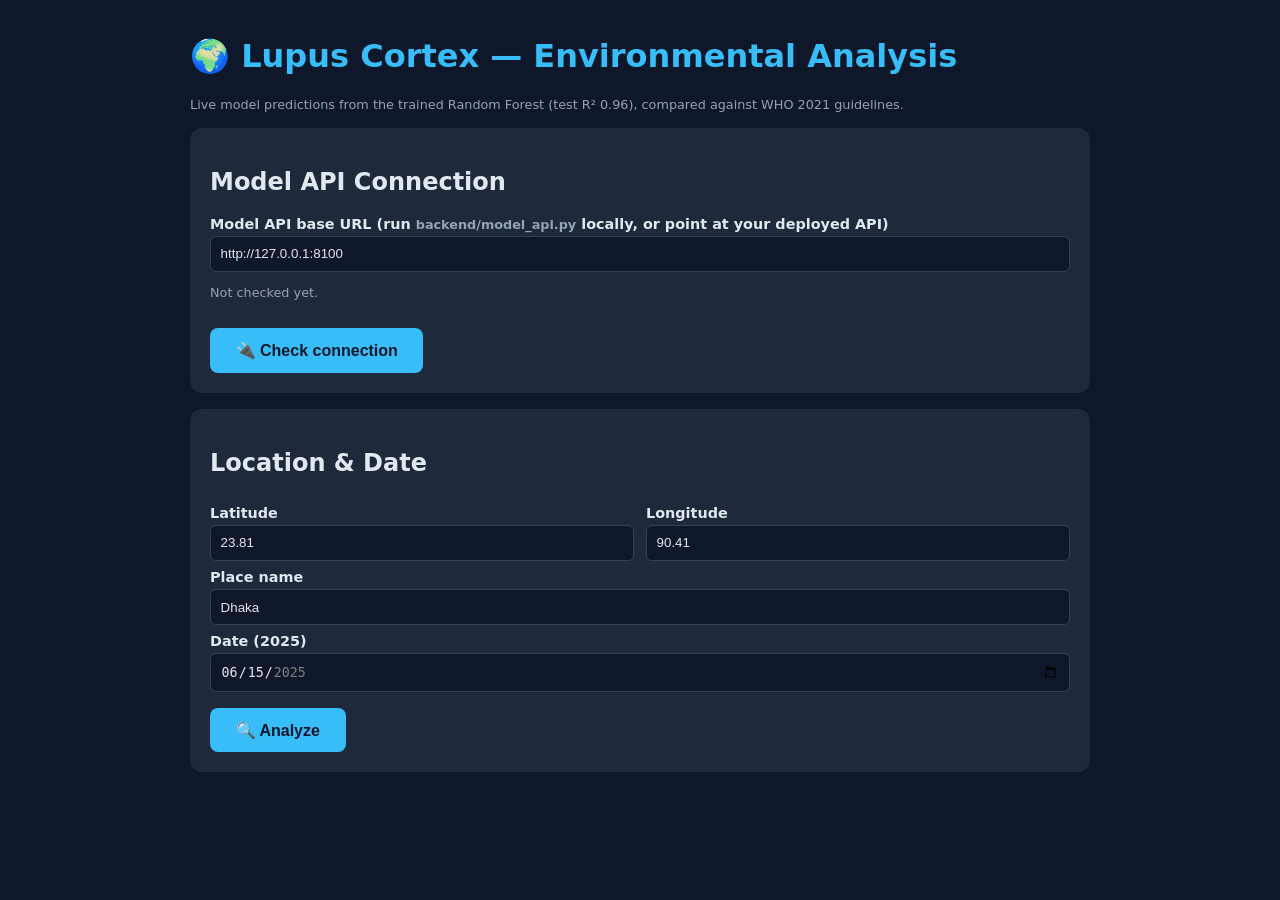
<file: lupus cortex/analysis.html>
<!DOCTYPE html>
<html lang="en">
<head>
<meta charset="UTF-8">
<meta name="viewport" content="width=device-width, initial-scale=1.0">
<title>Lupus Cortex — Environmental Analysis</title>
<style>
:root { --bg: #0f172a; --card: #1e293b; --text: #e2e8f0; --accent: #38bdf8; }
body { font-family: system-ui; background: var(--bg); color: var(--text); margin: 0; padding: 1rem; }
.wrap { max-width: 900px; margin: 0 auto; }
.card { background: var(--card); border-radius: 12px; padding: 1.25rem; margin: 1rem 0; }
h1 { color: var(--accent); }
label { display: block; margin: 0.5rem 0 0.25rem; font-weight: 600; font-size: 0.9rem; }
input { width: 100%; padding: 0.6rem; border-radius: 6px; border: 1px solid #334155; background: #0f172a; color: var(--text); box-sizing: border-box; }
.grid2 { display: grid; grid-template-columns: 1fr 1fr; gap: 0.75rem; }
button { background: var(--accent); color: #0f172a; font-weight: 700; padding: 0.8rem 1.6rem; border: none; border-radius: 8px; cursor: pointer; margin-top: 1rem; font-size: 1rem; }
button:disabled { opacity: 0.5; }
.hwi { font-size: 3rem; font-weight: 800; }
.badge { display: inline-block; padding: 0.25rem 0.75rem; border-radius: 999px; font-size: 0.8rem; font-weight: 700; }
.perfect { background: #166534; } .well { background: #365314; } .needs { background: #854d0e; }
.poor { background: #9a3412; } .harmful { background: #991b1b; } .unknown { background: #475569; }
table { width: 100%; border-collapse: collapse; margin-top: 0.5rem; }
th, td { text-align: left; padding: 0.5rem; border-bottom: 1px solid #334155; font-size: 0.9rem; }
.warn { background: #7c2d12; border-radius: 8px; padding: 0.75rem; margin: 0.5rem 0; }
.rec { background: #1e3a5f; border-radius: 8px; padding: 0.75rem; margin: 0.5rem 0; }
.note { font-size: 0.8rem; color: #94a3b8; }
#error { color: #fca5a5; }
</style>
</head>
<body>
<div class="wrap">
<h1>🌍 Lupus Cortex — Environmental Analysis</h1>
<p class="note">Live model predictions from the trained Random Forest (test R² 0.96), compared against WHO 2021 guidelines.</p>

<div class="card">
<h2>Model API Connection</h2>
<label>Model API base URL (run <span class="note">backend/model_api.py</span> locally, or point at your deployed API)</label>
<input id="api_url" type="text" value="http://127.0.0.1:8100">
<p class="note" id="api_status">Not checked yet.</p>
<button onclick="checkApi()">🔌 Check connection</button>
</div>

<div class="card">
<h2>Location & Date</h2>
<div class="grid2">
<div><label>Latitude</label><input id="lat" type="number" value="23.81" step="0.0001"></div>
<div><label>Longitude</label><input id="lon" type="number" value="90.41" step="0.0001"></div>
</div>
<label>Place name</label><input id="name" type="text" value="Dhaka">
<label>Date (2025)</label><input id="date" type="date" value="2025-06-15" min="2025-01-01" max="2025-12-31">
<button id="go" onclick="analyze()">🔍 Analyze</button>
<div id="error"></div>
</div>

<div class="card" id="result" style="display:none">
<h2>Healthy-City Index</h2>
<div class="hwi" id="hwi_score">–</div>
<span class="badge" id="hwi_badge">–</span>
<p class="note" id="analysis_id"></p>

<h2>Component Predictions</h2>
<table>
<thead><tr><th>Component</th><th>Predicted</th><th>WHO Guideline</th><th>Condition</th></tr></thead>
<tbody id="comp_rows"></tbody>
</table>

<h2>Warnings</h2>
<div id="warnings"></div>

<h2>Recommendations</h2>
<div id="recs"></div>

<p class="note" id="provenance"></p>
</div>
</div>

<script>
const BADGE = {"Perfect":"perfect","Well managed":"well","Needs improvement":"needs","Poor":"poor","Harmful":"harmful","Unknown":"unknown"};
(function restoreApiUrl() {
  try {
    const saved = localStorage.getItem("lc_api_url");
    if (saved) document.getElementById("api_url").value = saved;
  } catch (e) {}
})();
function apiBase() {
  const v = document.getElementById("api_url").value.trim().replace(/\/+$/, "");
  try { localStorage.setItem("lc_api_url", v); } catch (e) {}
  return v;
}

async function checkApi() {
  const el = document.getElementById("api_status");
  el.textContent = "Checking…";
  try {
    const r = await fetch(apiBase() + "/health");
    const j = await r.json();
    el.textContent = r.ok && j.model_loaded
      ? "✅ Connected — model " + j.model + " loaded (" + j.utc + ")"
      : "⚠️ API responded but model not loaded.";
  } catch (e) {
    el.textContent = "❌ Cannot reach API: " + e.message +
      " — start backend/model_api.py (python backend/model_api.py) and retry.";
  }
}

async function analyze() {
  const btn = document.getElementById("go");
  const err = document.getElementById("error");
  err.textContent = "";
  btn.disabled = true;
  btn.textContent = "Analyzing…";
  const API = apiBase();
  try {
    const r = await fetch(API + "/api/analyze", {
      method: "POST",
      headers: {"Content-Type": "application/json"},
      body: JSON.stringify({
        lat: parseFloat(document.getElementById("lat").value),
        lon: parseFloat(document.getElementById("lon").value),
        name: document.getElementById("name").value,
        date: document.getElementById("date").value,
      }),
    });
    if (!r.ok) throw new Error("API error " + r.status);
    const d = await r.json();
    show(d);
  } catch (e) {
    err.textContent = "Could not reach the model API at " + API + " — " + e.message;
  } finally {
    btn.disabled = false;
    btn.textContent = "🔍 Analyze";
  }
}

function show(d) {
  document.getElementById("result").style.display = "block";
  document.getElementById("hwi_score").textContent = d.hwi.score + "/100";
  const b = document.getElementById("hwi_badge");
  b.textContent = d.hwi.label;
  b.className = "badge " + (BADGE[d.hwi.label] || "unknown");
  document.getElementById("analysis_id").textContent = "Analysis " + d.analysis_id + " · model " + d.model_version;

  const tb = document.getElementById("comp_rows");
  tb.innerHTML = "";
  for (const [k, c] of Object.entries(d.components)) {
    const tr = document.createElement("tr");
    const compName = c.name || k.toUpperCase();
    const reliability = c.reliability ? ` <small title="Test R² = ${c.test_r2}">(${c.reliability})</small>` : "";
    tr.innerHTML = `<td><b>${compName}</b>${reliability}</td>
      <td>${c.predicted_value} ${c.unit}</td>
      <td>${c.guideline_value ? c.guideline_value + " " + c.unit + " (" + c.guideline_org + ")" : "—"}</td>
      <td><span class="badge ${BADGE[c.condition_label]||"unknown"}">${c.condition_label}</span></td>`;
    tb.appendChild(tr);
  }

  const w = document.getElementById("warnings");
  w.innerHTML = d.warnings.length
    ? d.warnings.map(x => `<div class="warn">⚠️ ${x}</div>`).join("")
    : '<p class="note">No warnings.</p>';

  document.getElementById("recs").innerHTML =
    d.recommendations.map(x => `<div class="rec">💡 ${x}</div>`).join("");

  document.getElementById("provenance").textContent =
    "Provenance: " + d.provenance.model + " · trained " + d.provenance.training_period +
    " · " + d.provenance.per_component_note;
}
</script>
</body>
</html>
</file>
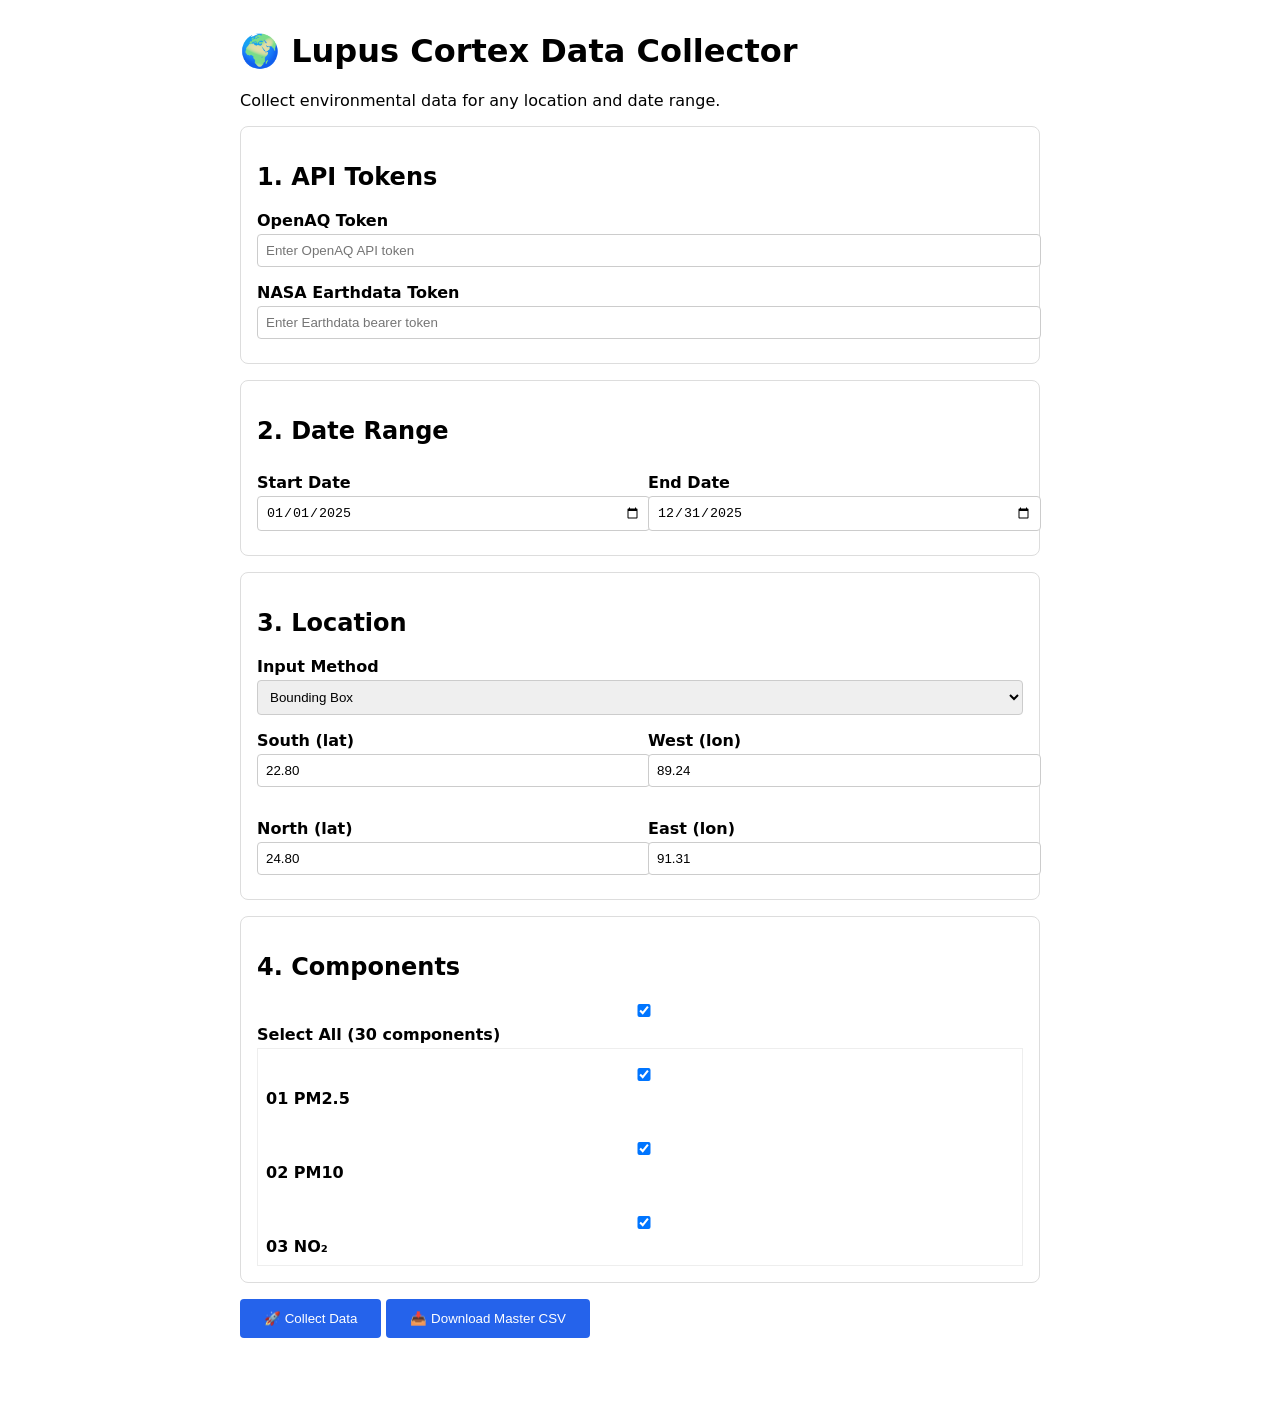
<file: lupus cortex/collector.html>
<!DOCTYPE html>
<html lang="en">
<head>
<meta charset="UTF-8">
<meta name="viewport" content="width=device-width, initial-scale=1.0">
<title>Lupus Cortex — Data Collector</title>
<style>
body { font-family: system-ui; max-width: 800px; margin: 2rem auto; padding: 0 1rem; }
.section { border: 1px solid #ddd; padding: 1rem; margin: 1rem 0; border-radius: 8px; }
label { display: block; margin: 0.5rem 0 0.25rem; font-weight: 600; }
input, select, textarea { width: 100%; padding: 0.5rem; margin-bottom: 0.5rem; border: 1px solid #ccc; border-radius: 4px; }
button { background: #2563eb; color: white; padding: 0.75rem 1.5rem; border: none; border-radius: 4px; cursor: pointer; }
button:hover { background: #1d4ed8; }
.grid { display: grid; grid-template-columns: 1fr 1fr; gap: 1rem; }
#status { padding: 1rem; margin: 1rem 0; border-radius: 4px; }
.success { background: #dcfce7; }
.error { background: #fee2e2; }
.info { background: #dbeafe; }
</style>
</head>
<body>
<h1>🌍 Lupus Cortex Data Collector</h1>
<p>Collect environmental data for any location and date range.</p>

<div class="section">
<h2>1. API Tokens</h2>
<label>OpenAQ Token</label>
<input type="password" id="openaq_token" placeholder="Enter OpenAQ API token">
<label>NASA Earthdata Token</label>
<input type="password" id="earthdata_token" placeholder="Enter Earthdata bearer token">
</div>

<div class="section">
<h2>2. Date Range</h2>
<div class="grid">
<div><label>Start Date</label><input type="date" id="start_date" value="2025-01-01"></div>
<div><label>End Date</label><input type="date" id="end_date" value="2025-12-31"></div>
</div>
</div>

<div class="section">
<h2>3. Location</h2>
<label>Input Method</label>
<select id="location_method" onchange="toggleLocationInputs()">
<option value="bbox">Bounding Box</option>
<option value="point">Point + Radius</option>
<option value="place">Place Name</option>
<option value="gps">GPS Coordinates</option>
</select>

<div id="bbox_inputs">
<div class="grid">
<div><label>South (lat)</label><input type="number" id="bbox_s" value="22.80" step="0.01"></div>
<div><label>West (lon)</label><input type="number" id="bbox_w" value="89.24" step="0.01"></div>
<div><label>North (lat)</label><input type="number" id="bbox_n" value="24.80" step="0.01"></div>
<div><label>East (lon)</label><input type="number" id="bbox_e" value="91.31" step="0.01"></div>
</div>
</div>

<div id="point_inputs" style="display:none">
<div class="grid">
<div><label>Latitude</label><input type="number" id="point_lat" value="23.81" step="0.0001"></div>
<div><label>Longitude</label><input type="number" id="point_lon" value="90.41" step="0.0001"></div>
</div>
<label>Radius (km)</label><input type="number" id="point_radius" value="25">
</div>

<div id="place_inputs" style="display:none">
<label>Place Name</label>
<input type="text" id="place_name" placeholder="e.g., Dhaka, Bangladesh">
</div>

<div id="gps_inputs" style="display:none">
<label>GPS Coordinates (lat, lon)</label>
<input type="text" id="gps_coords" placeholder="23.8103, 90.4125">
<button type="button" onclick="getGPS()">📍 Use My Location</button>
</div>
</div>

<div class="section">
<h2>4. Components</h2>
<label><input type="checkbox" id="select_all" checked onchange="toggleAll()"> Select All (30 components)</label>
<div id="component_list" style="max-height: 200px; overflow-y: auto; border: 1px solid #eee; padding: 0.5rem;">
<!-- Populated by JS -->
</div>
</div>

<button onclick="collectData()">🚀 Collect Data</button>
<button onclick="downloadCSV()">📥 Download Master CSV</button>

<div id="status"></div>
<div id="results"></div>

<script>
const COMPONENTS = [
"01 PM2.5", "02 PM10", "03 NO₂", "04 O₃", "05 SO₂", "06 CO",
"07 AOD", "08 LST", "09 Air Temperature", "10 Relative Humidity",
"11 Precipitation", "12 NDVI", "13 Land Cover", "14 Soil Moisture",
"15 Surface Water", "16 Flood Risk", "17 Drought Risk", "18 Population Density",
"19 Vulnerable Population", "20 Road Network", "21 Public Transport",
"22 Healthcare Access", "23 Green Space", "24 Infrastructure",
"25 Nighttime Lights", "26 Elevation", "27 Slope", "28 Disaster Exposure",
"29 Biodiversity", "30 Urban Pressure"
];

function initComponents() {
  const div = document.getElementById('component_list');
  div.innerHTML = COMPONENTS.map((c, i) => 
    `<label><input type="checkbox" class="comp" value="${i+1}" checked> ${c}</label>`
  ).join('<br>');
}

function toggleAll() {
  const checked = document.getElementById('select_all').checked;
  document.querySelectorAll('.comp').forEach(c => c.checked = checked);
}

function toggleLocationInputs() {
  const m = document.getElementById('location_method').value;
  ['bbox', 'point', 'place', 'gps'].forEach(k => {
    document.getElementById(k + '_inputs').style.display = k === m ? 'block' : 'none';
  });
}

function getGPS() {
  if (navigator.geolocation) {
    navigator.geolocation.getCurrentPosition(p => {
      document.getElementById('gps_coords').value = 
        `${p.coords.latitude.toFixed(4)}, ${p.coords.longitude.toFixed(4)}`;
      setStatus('GPS location acquired', 'success');
    }, e => setStatus('GPS error: ' + e.message, 'error'));
  }
}

function setStatus(msg, type) {
  const s = document.getElementById('status');
  s.className = type;
  s.textContent = msg;
}

async function collectData() {
  setStatus('Collecting data...', 'info');
  const payload = {
    openaq_token: document.getElementById('openaq_token').value,
    earthdata_token: document.getElementById('earthdata_token').value,
    start_date: document.getElementById('start_date').value,
    end_date: document.getElementById('end_date').value,
    location_method: document.getElementById('location_method').value,
    components: [...document.querySelectorAll('.comp:checked')].map(c => c.value),
  };
  // Add location params based on method
  const m = payload.location_method;
  if (m === 'bbox') {
    payload.bbox = [
      parseFloat(document.getElementById('bbox_s').value),
      parseFloat(document.getElementById('bbox_w').value),
      parseFloat(document.getElementById('bbox_n').value),
      parseFloat(document.getElementById('bbox_e').value),
    ];
  }
  // TODO: Connect to backend /api/collect
  setStatus('Collector UI ready. Backend integration pending.', 'info');
  document.getElementById('results').innerHTML = 
    `<pre>${JSON.stringify(payload, null, 2)}</pre>`;
}

function downloadCSV() {
  setStatus('Download functionality connects to backend /api/download', 'info');
}

initComponents();
</script>
</body>
</html>
</file>
